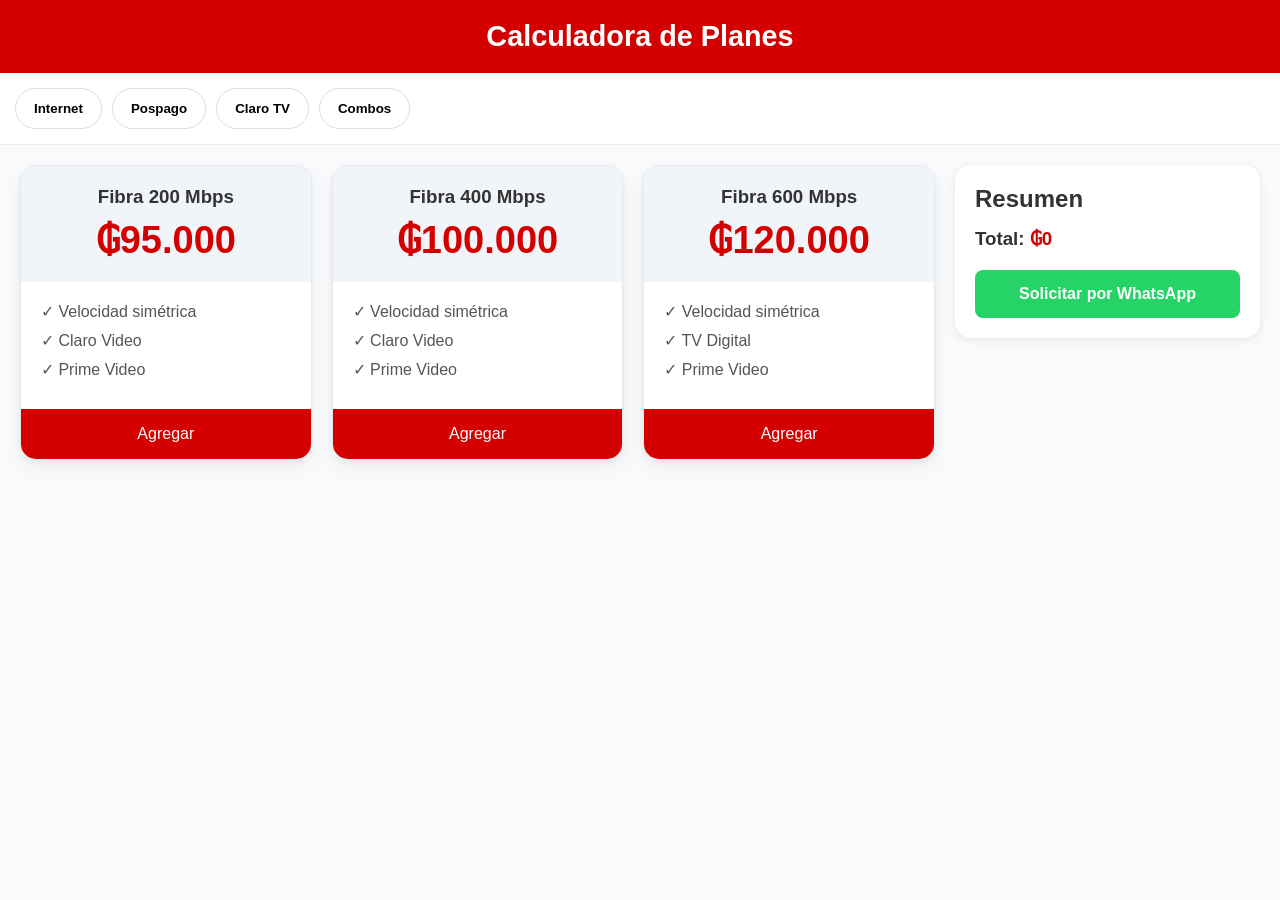
<file: index.html>
<!DOCTYPE html>
<html lang="es">
<head>
    <meta charset="UTF-8">
    <meta name="viewport" content="width=device-width, initial-scale=1.0">
    <title>Calculadora de Planes</title>

    <link rel="stylesheet" href="css/styles.css">
</head>
<body>

<header>
    <h1>Calculadora de Planes</h1>
</header>

<nav class="menu">
    <button data-categoria="internet">Internet</button>
    <button data-categoria="pospago">Pospago</button>
    <button data-categoria="tv">Claro TV</button>
    <button data-categoria="combos">Combos</button>
</nav>

<main>

    <section id="planes" class="planes"></section>

    <section class="resumen">

        <h2>Resumen</h2>

        <!-- 🔥 NUEVO CONTENEDOR (IMPORTANTE PARA MOBILE FIX) -->
        <div class="resumen-content">

            <div id="seleccionados"></div>

            <h3>
                Total:
                <span id="total">₲0</span>
            </h3>

        </div>

        <button id="whatsapp">
            Solicitar por WhatsApp
        </button>

    </section>

</main>

<script src="js/data.js"></script>
<script src="js/ui.js"></script>
<script src="js/app.js"></script>

</body>
</html>
</file>
<file: css/styles.css>
*{
    margin:0;
    padding:0;
    box-sizing:border-box;
}

body{
    font-family: Arial, sans-serif;
    background:#f8fafc;
    color:#333;
}

header{
    background:#d40000;
    color:white;
    padding:20px;
    text-align:center;
    box-shadow:0 2px 8px rgba(0,0,0,.15);
}

header h1{
    font-size:1.8rem;
}

.menu{
    display:flex;
    gap:10px;
    padding:15px;
    overflow-x:auto;
    scrollbar-width:none;
    background:white;
    border-bottom:1px solid #eee;
}

.menu::-webkit-scrollbar{
    display:none;
}

.menu button{
    flex-shrink:0;
    padding:12px 18px;
    border:none;
    border-radius:30px;
    cursor:pointer;
    background:#fff;
    border:1px solid #ddd;
    font-weight:bold;
    transition:.3s;
}

.menu button:hover{
    background:#d40000;
    color:white;
    border-color:#d40000;
}

main{
    display:grid;
    grid-template-columns:3fr 1fr;
    gap:20px;
    padding:20px;
}

.planes{
    display:grid;
    grid-template-columns:repeat(auto-fill,minmax(280px,1fr));
    gap:20px;
}

.card{
    background:white;
    border-radius:16px;
    overflow:hidden;
    border:1px solid #e5e7eb;
    box-shadow:
        0 2px 5px rgba(0,0,0,.05),
        0 8px 20px rgba(0,0,0,.05);
    transition:.25s;
}

.card:hover{
    transform:translateY(-5px);
}

.card-header{
    background:#f1f5f9;
    padding:20px;
    text-align:center;
}

.card-header h3{
    margin-bottom:10px;
}

.precio{
    color:#d40000;
    font-size:clamp(28px,5vw,38px);
    font-weight:bold;
}

.card-body{
    padding:20px;
}

.card-body ul{
    list-style:none;
}

.card-body li{
    margin-bottom:10px;
    color:#555;
}

.card button{
    width:100%;
    border:none;
    background:#d40000;
    color:white;
    padding:16px;
    font-size:16px;
    cursor:pointer;
    transition:.3s;
}

.card button:hover{
    background:#b80000;
}

.resumen{
    background:white;
    padding:20px;
    border-radius:16px;
    box-shadow:0 2px 10px rgba(0,0,0,.08);
    height:fit-content;
    position:sticky;
    top:20px;
}

.resumen h2{
    margin-bottom:15px;
}

.item-resumen{
    padding:10px 0;
    border-bottom:1px solid #eee;
}

#total{
    color:#d40000;
    font-weight:bold;
}

#whatsapp{
    width:100%;
    margin-top:20px;
    padding:15px;
    border:none;
    border-radius:8px;
    background:#25d366;
    color:white;
    font-size:16px;
    font-weight:bold;
    cursor:pointer;
}

#whatsapp:hover{
    opacity:.9;
}

@media(max-width:768px){

    main{
        display: flex;
        flex-direction: column;
    }

    .planes{
        order: 1;
    }

    .resumen{
        order: 2; /* 👈 lo manda abajo */
        position: relative;
        width: 100%;
        margin-top: 20px;

        border-radius: 20px;
        box-shadow: 0 2px 10px rgba(0,0,0,.08);
    }

    #whatsapp{
        width: 100%;
        margin-top: 15px;
    }
}
</file>
